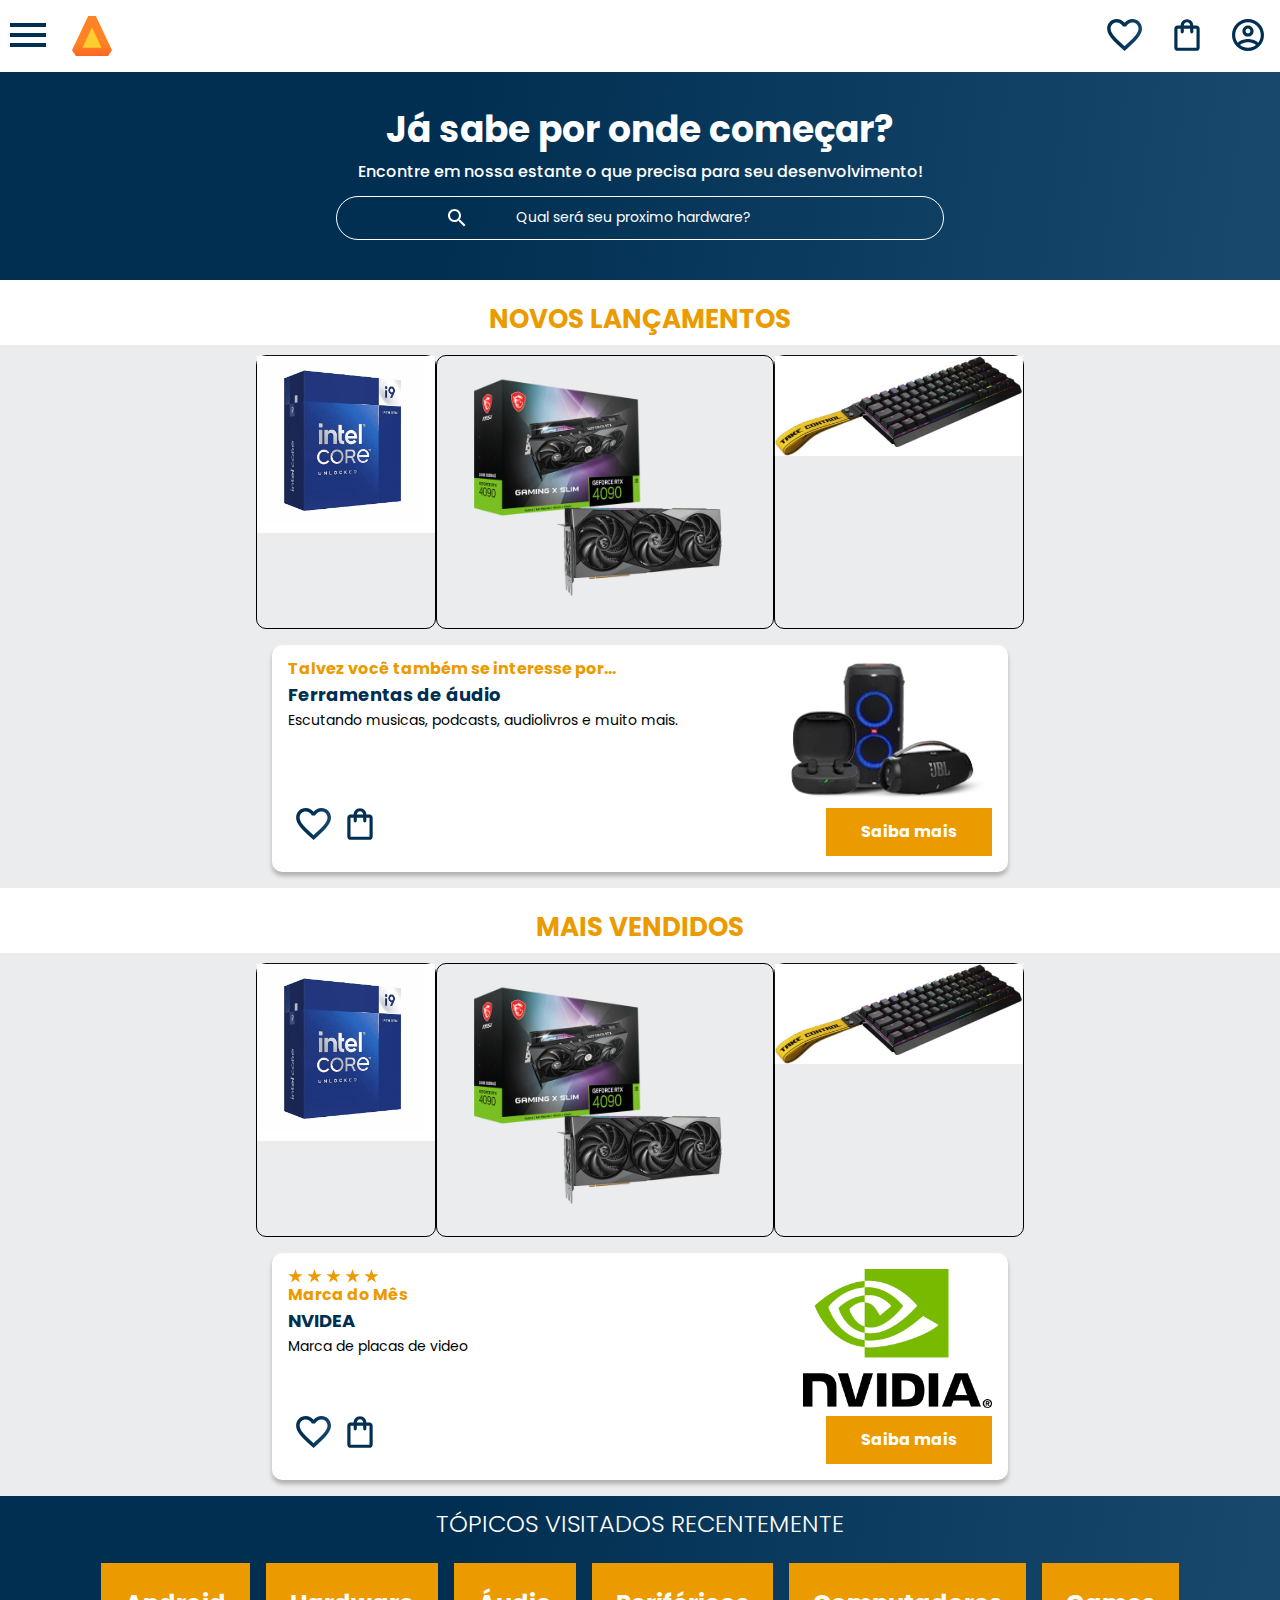
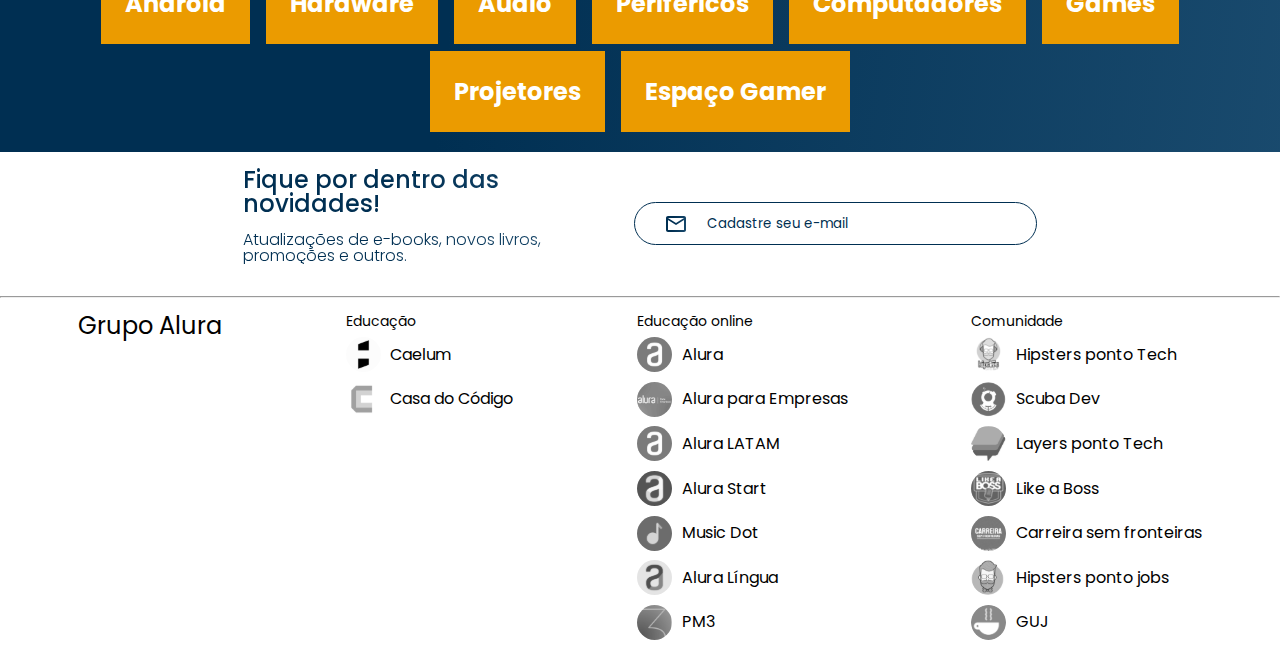
<file: index.html>
<!DOCTYPE html>
<html>

<head>
  <meta charset="UTF-8">
  <meta name="viewport" content="width=device-width, initial-scale=1.0">
  <title>AluraPCS</title>
  <link rel="stylesheet" href="reset.css">
  <link rel="preconnect" href="https://fonts.googleapis.com">
  <link rel="preconnect" href="https://fonts.gstatic.com" crossorigin>
  <link href="https://fonts.googleapis.com/css2?family=Poppins:wght@300;400;500;700&display=swap" rel="stylesheet">
  <link rel="stylesheet" href="https://cdn.jsdelivr.net/npm/swiper@11/swiper-bundle.min.css" />
  <link rel="stylesheet" href="styles.css">
  <link rel="shortcut icon" href="./img/Home.png" type="image/x-icon">

</head>

<body>
  <header class="cabeçalho">
    <div class="container">
      <input type="checkbox" id="menu" class="container__botao">
      <label for="menu">
        <span class="cabeçalho__menu-hamburguer container__imagem"></span>
      </label>
      <ul class="lista-menu">
        <li class="lista-menu__titulo">Categorias</li>
        <li class="lista-menu__item">
          <a href="#" class="lista-menu__link">Programação</a>
        </li>
        <li class="lista-menu__item">
          <a href="#" class="lista-menu__link">Front-end</a>
        </li>
        <li class="lista-menu__item">
          <a href="#" class="lista-menu__link">Infraestrutura</a>
        </li>
        <li class="lista-menu__item">
          <a href="#" class="lista-menu__link">Business</a>
        </li>
        <li class="lista-menu__item">
          <a href="#" class="lista-menu__link">Design & UX</a>
        </li>
      </ul>
      <img src="img/Logo.svg" alt="Logo da Alurabooks" class="container__imagem">
    </div>
    <div class="container">
      <a href="#"><img src="img/Favoritos.svg" alt="Meus favoritos" class="container__imagem"></a>
      <a href="#"><img src="img/Compras.svg" alt="Carrinhos de compras" class="container__imagem"></a>
      <a href="#"><img src="img/Usuario.svg" alt="Meu perfil" class="container__imagem"></a>
    </div>
  </header>

  <section class="banner">
    <h2 class="banner__titulo">Já sabe por onde começar?</h2>
    <p class="banner__texto">Encontre em nossa estante o que precisa para seu desenvolvimento!</p>
    <input type="search" class="banner__pesquisa" placeholder="Qual será seu proximo hardware?">
  </section>

  <section class="carrossel">
    <h2 class="carrossel__titulo">Novos lançamentos</h2>
    <div class="swiper">
      <div class="swiper-wrapper">
        <div class="bordaManeiraHurDur"> 
          <div class="swiper-slide"><a href="./informatica/i9/i9.html"><img src="img/processador i9.png"
                alt="processador"></a></div>
        </div>
        <div class="bordaManeiraHurDur">
          <div class="swiper-slidePlaca"><a href="./informatica/4090/4090.html"><img class='placa'src="img/4090.png"
              alt="placa de video"></a></div>
        </div>
          <div class="bordaManeiraHurDur">
              <div class="swiper-slide"><a href="./informatica/wooting/wooting.html"><img src="img/wooting.jpg"
              alt="teclado"></a></div>
          </div>
      </div>

      <div class="card">
        <div class="card__descrição">
          <div class="descrição">
            <h3 class="descrição__titulo">Talvez você também se interesse por...</h3>
            <h2 class="descrição__titulo-livro">Ferramentas de áudio</h2>
            <p class="descrição__texto">
              Escutando musicas, podcasts, audiolivros e muito mais.
            </p>
          </div>
          <img src="img/audios.png" class="descrição__imagem" />
        </div>
        <div class="card__botões">
          <ul class="botões">
            <li class="botões__item">
              <img src="img/Favoritos.svg" alt="Favoritar livro" />
            </li>
            <li class="botões__item">
              <img src="img/Compras.svg" alt="Adicionar no carrinho de compras" />
            </li>
          </ul>
          <a href="#" class="botões__ancora">Saiba mais</a>
        </div>
      </div>

  </section>

  <section class=”carrossel”>
    <h2 class="carrossel__titulo">Mais vendidos</h2>
    <div class="swiper">
      <div class="swiper-wrapper">
        <div class="bordaManeiraHurDur"> 
          <div class="swiper-slide"><a href="./informatica/i9/i9.html"><img src="img/processador i9.png"
                alt="processador"></a></div>
        </div>
        <div class="bordaManeiraHurDur">
          <div class="swiper-slidePlaca"><a href="./informatica/4090/4090.html"><img class='placa'src="img/4090.png"
              alt="placa de video"></a></div>
        </div>
          <div class="bordaManeiraHurDur">
              <div class="swiper-slide"><a href="./informatica/wooting/wooting.html"><img src="img/wooting.jpg"
              alt="teclado"></a></div>
          </div>
      </div>

      <div class="card">
        <div class="card__descrição">
          <div class="descrição">
            <img src="img/Estrelinhas.svg" alt="Avaliação 5 estrelas">
            <h3 class="descrição__titulo">Marca do Mês</h3>
            <h2 class="descrição__titulo-livro">NVIDEA</h2>
            <p class="descrição__texto">Marca de placas de video
            </p>
          </div>
          <img src="img/nvidea 2.png" class="descrição__imagem">
        </div>

        <div class="card__botões">
          <ul class="botões">
            <li class="botões__item"><img src="img/Favoritos.svg" alt="Favoritar livro"></li>
            <li class="botões__item"><img src="img/Compras.svg" alt="Adicionar no carrinho de compras"></li>
          </ul>
          <a href="#" class="botões__ancora">Saiba mais</a>
        </div>
      </div>



  </section>

  <section class="tópicos">
    <h2 class="tópicos__titulo">TÓPICOS VISITADOS RECENTEMENTE</h2>
    <ul class="tópicos__lista">
      <li class="tópicos__item"><a href="#" class="tópicos__link">Android</a></li>
      <li class="tópicos__item">
        <a href="#" class="tópicos__link">Hardware</a>
      </li>
      <li class="tópicos__item">
        <a href="#" class="tópicos__link">Áudio</a>
      </li>
      <li class="tópicos__item">
        <a href="#" class="tópicos__link">Periféricos</a>
      </li>
      <li class="tópicos__item">
        <a href="#" class="tópicos__link">Computadores</a>
      </li>
      <li class="tópicos__item">
        <a href="#" class="tópicos__link">Games</a>
      </li>
      <li class="tópicos__item">
        <a href="#" class="tópicos__link">Projetores</a>
      </li>
      <li class="tópicos__item">
        <a href="#" class="tópicos__link">Espaço Gamer</a>
      </li>
    </ul>
  </section>

  <section class="contato">
    <div class="contato__descrição">
      <h2 class="contato__titulo">Fique por dentro das novidades!</h2>
      <p class="contato__texto">
        Atualizações de e-books, novos livros, promoções e outros.
      </p>
    </div>
    <input type="email" placeholder="        Cadastre seu e-mail" class="contato__email">
  </section>

  <hr />

  <footer class="rodapé">
    <h2 class="rodapé__titulo">Grupo Alura</h2>
    <ul class="lista-rodapé">
      <li class="lista-rodapé__titulo">Educação</li>
      <li class="lista-rodapé__item">
        <img src="img/Caelum.svg" alt="Logo da Caelum">
        <a href="#" class="lista-rodapé__link">Caelum</a>
      </li>
      <li class="lista-rodapé__item">
        <img src="img/CasaDoCodigo.svg" alt="Logo da Casa do Código">
        <a href="#" class="lista-rodapé__link">Casa do Código</a>
      </li>
    </ul>

    <ul class="lista-rodapé">
      <li class="lista-rodapé__titulo">Educação online</li>
      <li class="lista-rodapé__item">
        <img src="img/Alura.svg" alt="Logo da Alura">
        <a href="#" class="lista-rodapé__link">Alura</a>
      </li>
      <li class="lista-rodapé__item">
        <img src="img/AluraEmpresas.svg" alt="Logo da AluraParaEmpresas">
        <a href="#" class="lista-rodapé__link">Alura para Empresas</a>
      </li>
      <li class="lista-rodapé__item">
        <img src="img/AluraLATAM.svg" alt="Logo da Alura Latam">
        <a href="#" class="lista-rodapé__link">Alura LATAM</a>
      </li>
      <li class="lista-rodapé__item">
        <img src="img/AluraStart.svg" alt="Logo da Alura START">
        <a href="#" class="lista-rodapé__link">Alura Start</a>
      </li>
      <li class="lista-rodapé__item">
        <img src="img/MusicDot.svg" alt="Logo da Music Dot">
        <a href="#" class="lista-rodapé__link">Music Dot</a>
      </li>
      <li class="lista-rodapé__item">
        <img src="img/AluraLingua.svg" alt="Logo da Alura Lingua">
        <a href="#" class="lista-rodapé__link">Alura Língua</a>
      </li>
      <li class="lista-rodapé__item">
        <img src="img/PM3.svg" alt="Logo da PM3">
        <a href="#" class="lista-rodapé__link">PM3</a>
      </li>
    </ul>

    <ul class="lista-rodapé">
      <li class="lista-rodapé__titulo">Comunidade</li>
      <li class="lista-rodapé__item">
        <img src="img/HipstersTech.svg" alt="Logo do Hipsters ponto Tech">
        <a href="#" class="lista-rodapé__link">Hipsters ponto Tech</a>
      </li>
      <li class="lista-rodapé__item">
        <img src="img/ScubaDev.svg" alt="Logo do Scuba Dev">
        <a href="#" class="lista-rodapé__link">Scuba Dev</a>
      </li>
      <li class="lista-rodapé__item">
        <img src="img/LayersTech.svg" alt="Logo do Layers ponto Tech">
        <a href="#" class="lista-rodapé__link">Layers ponto Tech</a>
      </li>
      <li class="lista-rodapé__item">
        <img src="img/LikeABoss.svg" alt="Logo do Like a Boss">
        <a href="#" class="lista-rodapé__link">Like a Boss</a>
      </li>
      <li class="lista-rodapé__item">
        <img src="img/CarreiraSemFronteira.svg" alt="Logo do Carreira sem fronteiras">
        <a href="#" class="lista-rodapé__link">Carreira sem fronteiras</a>
      </li>
      <li class="lista-rodapé__item">
        <img src="img/HipstersJobs.svg" alt="Logo do Hipsters ponto jobs">
        <a href="#" class="lista-rodapé__link">Hipsters ponto jobs</a>
      </li>
      <li class="lista-rodapé__item">
        <img src="img/GUJ.svg" alt="Logo do GUJ">
        <a href="#" class="lista-rodapé__link">GUJ</a>
      </li>
    </ul>
  </footer>

  <script src="https://cdn.jsdelivr.net/npm/swiper@11/swiper-bundle.min.js"></script>
  <script>
    const swiper = new Swiper(".swiper", {
      spaceBetween: 10,
      slidesPerView: 3,
      pagination: {
        el: ".swiper-pagination",
        type: "bullets",
      },
    });

  </script>
</body>

</html>
</file>
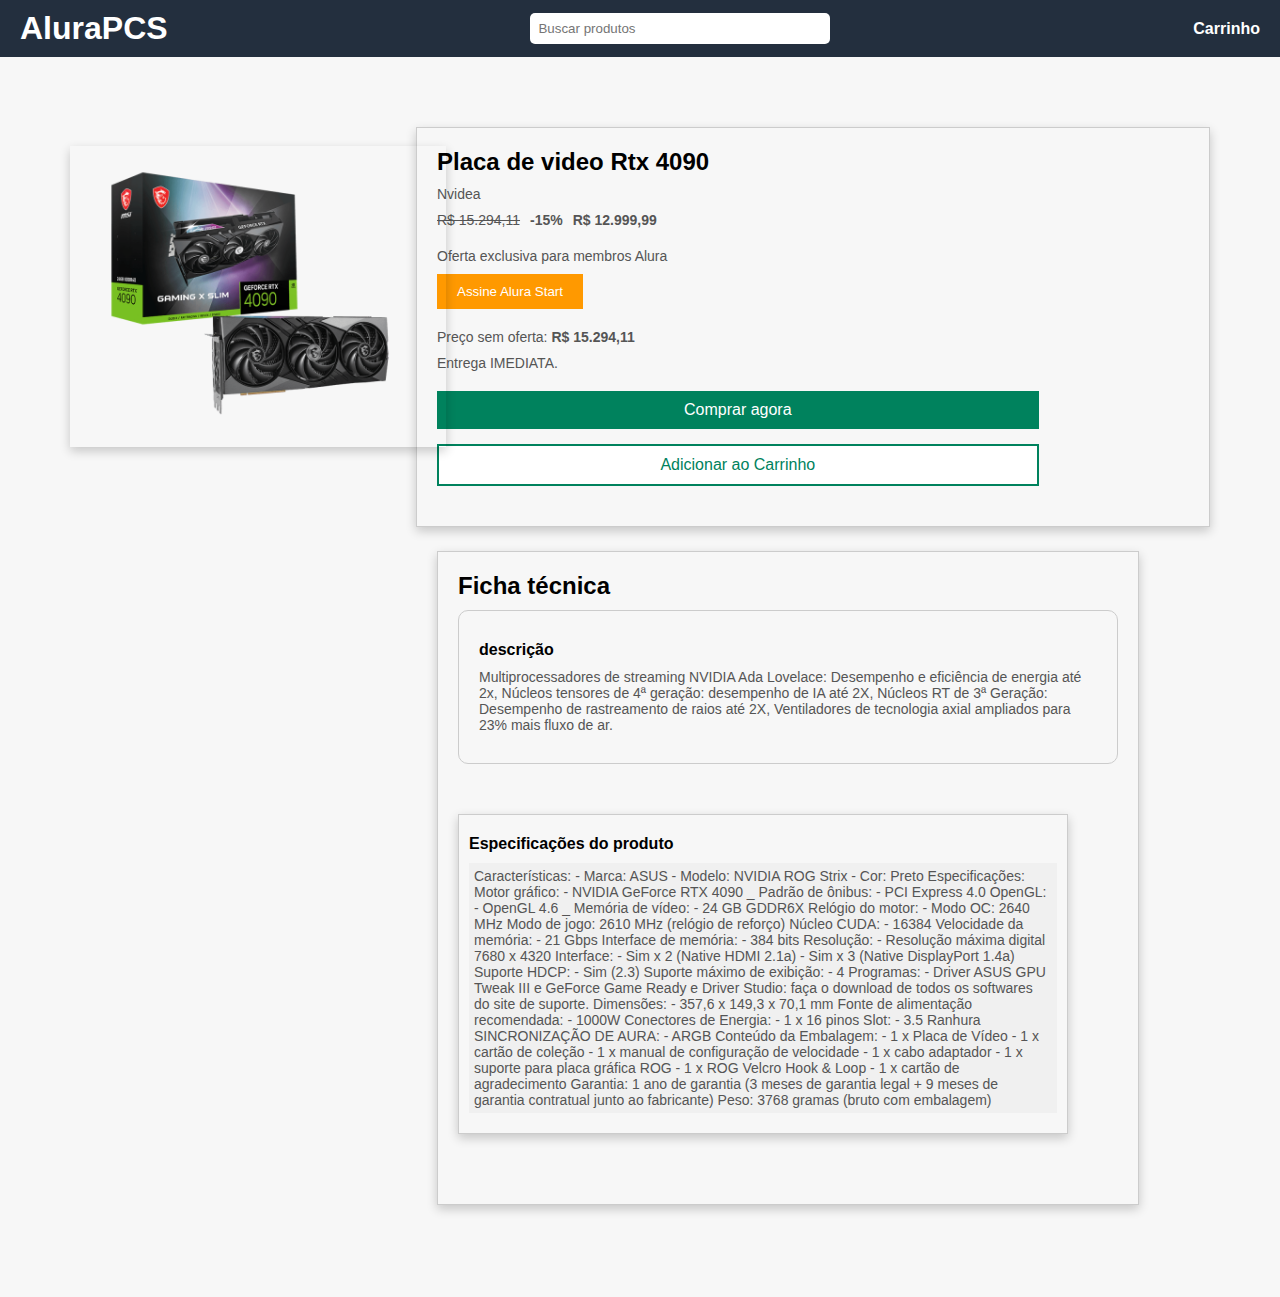
<file: informatica/4090/4090.html>
<!DOCTYPE html>
<html lang="pt-BR">

<head>
    <meta charset="UTF-8">
    <meta name="viewport" content="width=device-width, initial-scale=1.0">
    <title>Placa de video Rtx 4090 | Compras</title>
    <link rel="shortcut icon" href="../../img/headset.png" type="image/x-icon">
    <link rel="stylesheet" href="styles.css">
</head>

<body>
    <header class="header">
        <h1>AluraPCS</h1>
        <input type="text" class="search-bar" placeholder="Buscar produtos">
        <a href="#" class="cart-link">Carrinho</a>
    </header>

    <main>
        <section class="product-page">
            <div class="product-gallery">
                <img class="main-image" src="../../img/4090.png" alt="Imagem do Produto">

            </div>

            <div class="product-details">
                <h2>Placa de video Rtx 4090 </h2>
                <p>Nvidea
                </p>
                <div class="product-price">
                    <p class="old-price"> R$ 15.294,11</p>
                    <p class="discount">-15%</p>
                    <p class="new-price">R$ 12.999,99
                    </p>
                </div>

                <p class="prime-info">Oferta exclusiva para membros Alura</p>
                <button class="prime-btn">Assine Alura Start</button>

                <div class="delivery-info">
                    <p>Preço sem oferta: <strong>R$ 15.294,11</strong></p>
                    <p>Entrega IMEDIATA.</p>
                </div>
                <button class="buy-btn-buy">Comprar agora</button>
                <button class="buy-btn">Adicionar ao Carrinho</button>


                <div class="tenic-infos">
                    <h2>Ficha técnica</h2>
                    <div class="tenic-infos-sinopse">
                        <h4>descrição</h4>

                        <p>Multiprocessadores de streaming NVIDIA Ada Lovelace:
                            Desempenho e eficiência de energia até 2x, Núcleos tensores de 4ª geração: desempenho de IA até 2X, Núcleos RT de 3ª Geração: Desempenho de rastreamento de raios até 2X, Ventiladores de tecnologia axial ampliados para 23% mais fluxo de ar.

                        </p>

                    </div>
                    <div class="additional-info">
                        <h4>Especificações do produto</h4>
                        <p>Características:

                            - Marca: ASUS
                            
                            - Modelo: NVIDIA ROG Strix
                            
                            - Cor: Preto
                            
                             
                        
                            Especificações:
                            
                             
                            
                            Motor gráfico:
                            
                            - NVIDIA  GeForce RTX  4090 _
                            
                            
                            
                            Padrão de ônibus:
                            
                            - PCI Express 4.0
                            
                             
                            
                            OpenGL:
                            
                            - OpenGL 4.6 _
                            
                             
                            
                            Memória de vídeo:
                            
                            - 24 GB GDDR6X
                            
                             
                            
                            Relógio do motor:
                            
                            - Modo OC: 2640 MHz Modo de jogo: 2610 MHz (relógio de reforço)
                            
                             
                            
                            Núcleo CUDA:
                            
                            - 16384
                            
                             
                            
                            Velocidade da memória:
                            
                            - 21 Gbps
                            
                             
                            
                            Interface de memória:
                            
                            - 384 bits
                            
                             
                            
                            Resolução:
                            
                            - Resolução máxima digital 7680 x 4320
                            
                             
                            
                            Interface:
                            
                            - Sim x 2 (Native HDMI 2.1a)
                            
                            - Sim x 3 (Native DisplayPort 1.4a)
                            
                             
                            
                            Suporte HDCP:
                            
                            - Sim (2.3)
                            
                             
                            
                            Suporte máximo de exibição:
                            
                            - 4
                            
                             
                            
                            Programas:
                            
                            - Driver ASUS GPU Tweak III e GeForce Game Ready e Driver Studio: faça o download de todos os softwares do site de suporte.
                            
                             
                            
                            Dimensões:
                            
                            - 357,6 x 149,3 x 70,1 mm
                            
                             
                            
                            Fonte de alimentação recomendada:
                            
                            - 1000W
                            
                             
                            
                            Conectores de Energia:
                            
                            - 1 x 16 pinos
                            
                             
                            
                            Slot:
                            
                            - 3.5 Ranhura
                            
                             
                            
                            SINCRONIZAÇÃO DE AURA:
                            
                            - ARGB
                            
                            
                            
                            Conteúdo da Embalagem:
                            
                            - 1 x Placa de Vídeo
                            
                            - 1 x cartão de coleção 
                            
                            - 1 x manual de configuração de velocidade 
                            
                            - 1 x cabo adaptador 
                            
                            - 1 x suporte para placa gráfica ROG 
                            
                            - 1 x ROG Velcro Hook & Loop 
                            
                            - 1 x cartão de agradecimento
                            
                            
                            Garantia:
                            1 ano de garantia (3 meses de garantia legal + 9 meses de garantia contratual junto ao fabricante)
                            
                            Peso:
                            3768 gramas (bruto com embalagem)</p>
                    </div>
                </div>
            </div>
        </section>
    </main>

   
</body>

</html>
</file>
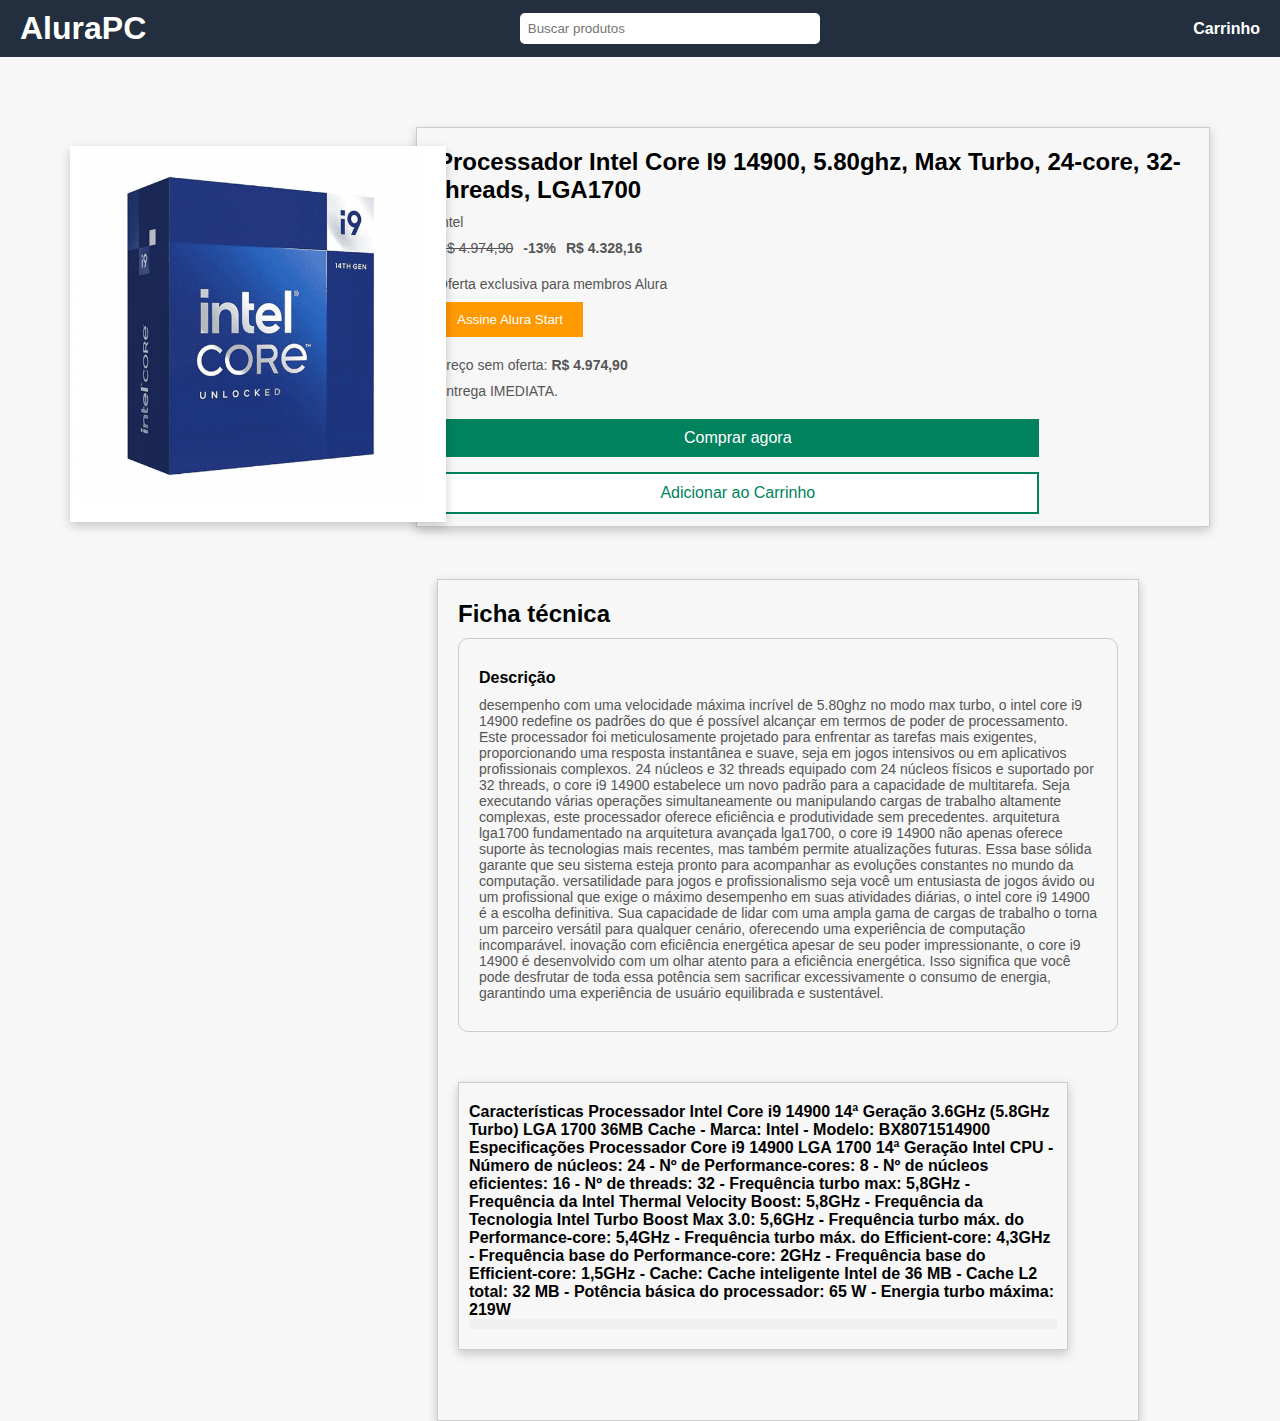
<file: informatica/i9/i9.html>
<!DOCTYPE html>
<html lang="pt-BR">

<head>
    <meta charset="UTF-8">
    <meta name="viewport" content="width=device-width, initial-scale=1.0">
    <title>Processador Intel Core I9 14900, 5.80ghz, Max Turbo, 24-core, 32-threads, LGA1700| Compras</title>
    <link rel="shortcut icon" href="../../img/headset.png" type="image/x-icon">
    <link rel="stylesheet" href="styles.css">
</head>

<body>
    <header class="header">
        <h1>AluraPC</h1>
        <input type="text" class="search-bar" placeholder="Buscar produtos">
        <a href="#" class="cart-link">Carrinho</a>
    </header>

    <main>
        <section class="product-page">
            <div class="product-gallery">
                <img class="main-image" src="../../img/processador i9.png" alt="Imagem do Produto">

            </div>

            <div class="product-details">
                <h2>Processador Intel Core I9 14900, 5.80ghz, Max Turbo, 24-core, 32-threads, LGA1700</h2>
                <p>Intel
                </p>
                <div class="product-price">
                    <p class="old-price"> R$ 4.974,90
                    </p>
                    <p class="discount">-13%</p>
                    <p class="new-price">R$ 4.328,16</p>
                </div>

                <p class="prime-info">Oferta exclusiva para membros Alura</p>
                <button class="prime-btn">Assine Alura Start</button>

                <div class="delivery-info">
                    <p>Preço sem oferta: <strong>R$ 4.974,90
                    </strong></p>
                    <p>Entrega IMEDIATA.</p>
                </div>
                <button class="buy-btn-buy">Comprar agora</button>
                <button class="buy-btn">Adicionar ao Carrinho</button>


                <div class="tenic-infos">
                    <h2>Ficha técnica</h2>
                    <div class="tenic-infos-sinopse">
                        <h4>Descrição</h4>

                        <p>desempenho
                            com uma velocidade máxima incrível de 5.80ghz no modo max turbo, o intel core i9 14900 redefine os padrões do que é possível alcançar em termos de poder de processamento. Este processador foi meticulosamente projetado para enfrentar as tarefas mais exigentes, proporcionando uma resposta instantânea e suave, seja em jogos intensivos ou em aplicativos profissionais complexos.
                            
                            24 núcleos e 32 threads
                            equipado com 24 núcleos físicos e suportado por 32 threads, o core i9 14900 estabelece um novo padrão para a capacidade de multitarefa. Seja executando várias operações simultaneamente ou manipulando cargas de trabalho altamente complexas, este processador oferece eficiência e produtividade sem precedentes.
                            
                            arquitetura lga1700
                            fundamentado na arquitetura avançada lga1700, o core i9 14900 não apenas oferece suporte às tecnologias mais recentes, mas também permite atualizações futuras. Essa base sólida garante que seu sistema esteja pronto para acompanhar as evoluções constantes no mundo da computação.
                            
                            versatilidade para jogos e profissionalismo
                            seja você um entusiasta de jogos ávido ou um profissional que exige o máximo desempenho em suas atividades diárias, o intel core i9 14900 é a escolha definitiva. Sua capacidade de lidar com uma ampla gama de cargas de trabalho o torna um parceiro versátil para qualquer cenário, oferecendo uma experiência de computação incomparável.
                            
                            inovação com eficiência energética
                            apesar de seu poder impressionante, o core i9 14900 é desenvolvido com um olhar atento para a eficiência energética. Isso significa que você pode desfrutar de toda essa potência sem sacrificar excessivamente o consumo de energia, garantindo uma experiência de usuário equilibrada e sustentável.
                        </p>

                    </div>
                    <div class="additional-info">
                        <h4>Características Processador Intel Core i9 14900 14ª Geração 3.6GHz (5.8GHz Turbo) LGA 1700 36MB Cache
                            - Marca: Intel
                            - Modelo: BX8071514900
                            
                            
                            Especificações Processador Core i9 14900 LGA 1700 14ª Geração Intel
                            
                            
                            CPU
                            - Número de núcleos: 24
                            - Nº de Performance-cores: 8
                            - Nº de núcleos eficientes: 16
                            - Nº de threads: 32
                            - Frequência turbo max: 5,8GHz
                            - Frequência da Intel Thermal Velocity Boost: 5,8GHz
                            - Frequência da Tecnologia Intel Turbo Boost Max 3.0: 5,6GHz
                            - Frequência turbo máx. do Performance-core: 5,4GHz
                            - Frequência turbo máx. do Efficient-core: 4,3GHz
                            - Frequência base do Performance-core: 2GHz
                            - Frequência base do Efficient-core: 1,5GHz
                            - Cache: Cache inteligente Intel de 36 MB
                            - Cache L2 total: 32 MB
                            - Potência básica do processador: 65 W
                            - Energia turbo máxima: 219W
                             
</p>
                    </div>
                </div>
            </div>
        </section>
    </main>

</body>

</html>
</file>
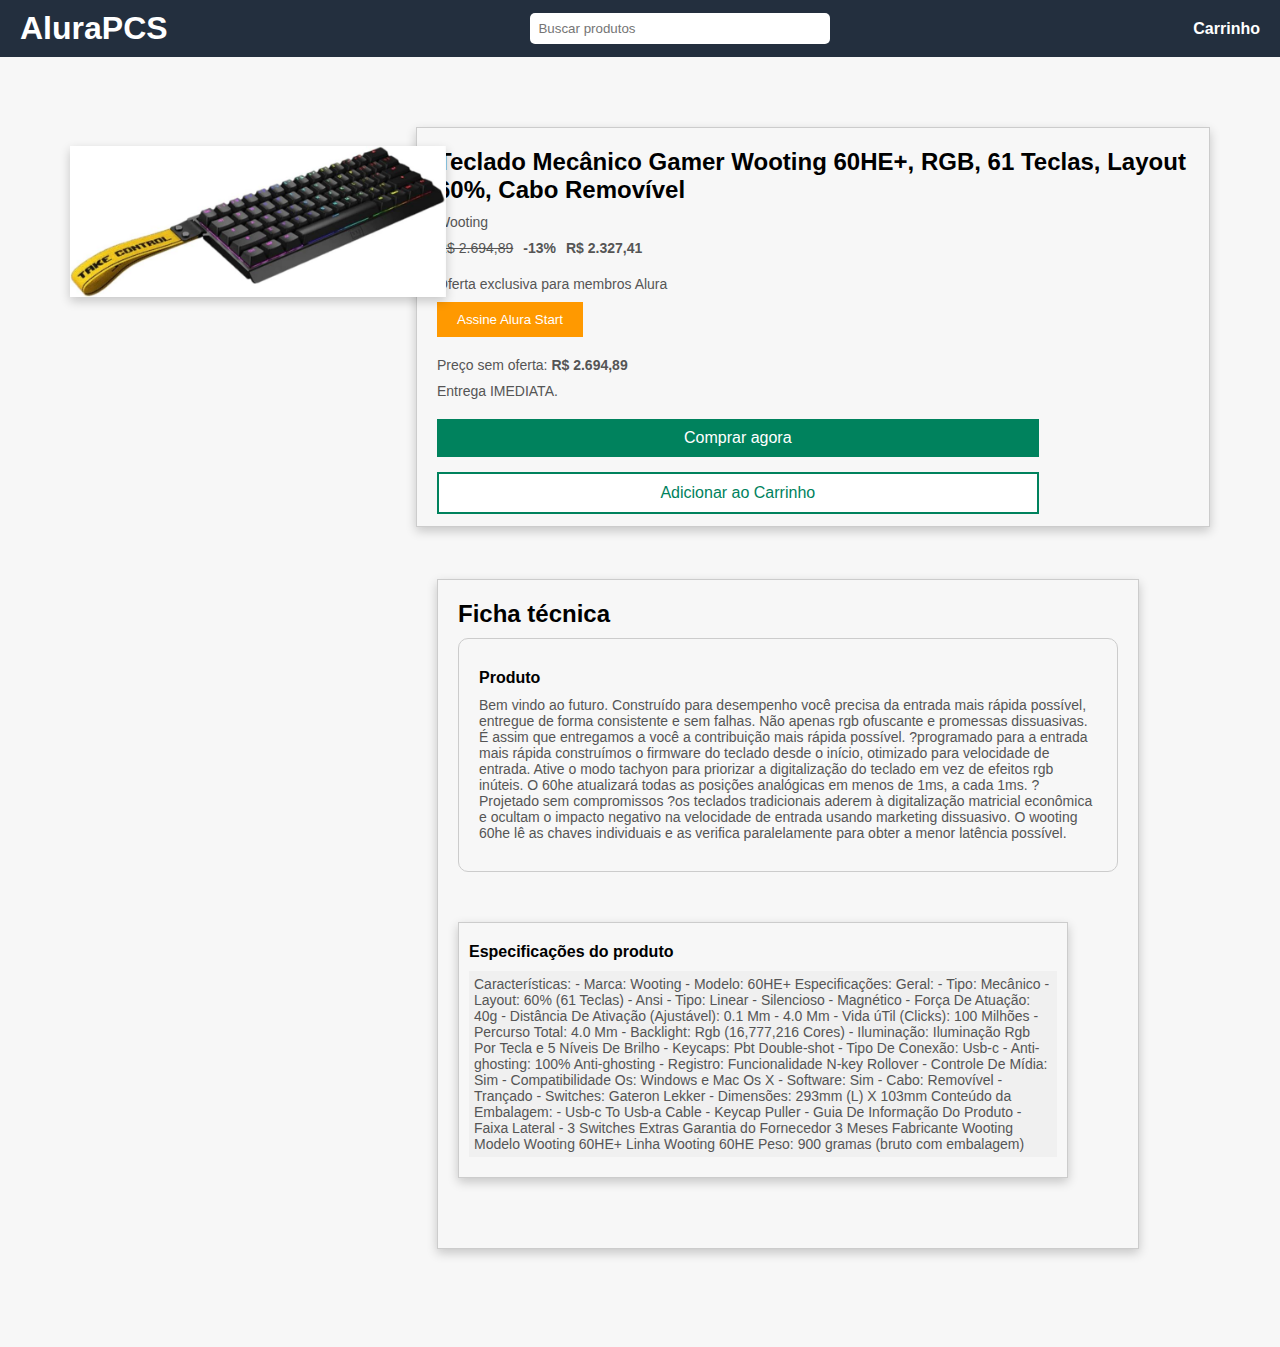
<file: informatica/wooting/wooting.html>
<!DOCTYPE html>
<html lang="pt-BR">

<head>
    <meta charset="UTF-8">
    <meta name="viewport" content="width=device-width, initial-scale=1.0">
    <title>Teclado Mecânico Gamer Wooting 60HE+, RGB, 61 Teclas, Layout 60%, Cabo Removível| Compras</title>
    <link rel="shortcut icon" href="../../img/headset.png" type="image/x-icon">
    <link rel="stylesheet" href="styles.css">
</head>

<body>
    <header class="header">
        <h1>AluraPCS</h1>
        <input type="text" class="search-bar" placeholder="Buscar produtos">
        <a href="#" class="cart-link">Carrinho</a>
    </header>

    <main>
        <section class="product-page">
            <div class="product-gallery">
                <img class="main-image" src="../../img/wooting.jpg" alt="Imagem do Produto">

            </div>

            <div class="product-details">
                <h2>Teclado Mecânico Gamer Wooting 60HE+, RGB, 61 Teclas, Layout 60%, Cabo Removível </h2>
                <p>Wooting
                </p>
                <div class="product-price">
                    <p class="old-price"> R$ 2.694,89 </p>
                    <p class="discount">-13%</p>
                    <p class="new-price">R$ 2.327,41</p>
                </div>

                <p class="prime-info">Oferta exclusiva para membros Alura</p>
                <button class="prime-btn">Assine Alura Start</button>

                <div class="delivery-info">
                    <p>Preço sem oferta: <strong>R$ 2.694,89</strong></p>
                    <p>Entrega IMEDIATA.</p>
                </div>
                <button class="buy-btn-buy">Comprar agora</button>
                <button class="buy-btn">Adicionar ao Carrinho</button>


                <div class="tenic-infos">
                    <h2>Ficha técnica</h2>
                    <div class="tenic-infos-sinopse">
                        <h4>Produto</h4>

                        <p>Bem vindo ao futuro.
                            Construído para desempenho você precisa da entrada mais rápida possível, entregue de forma consistente e sem falhas. Não apenas rgb ofuscante e promessas dissuasivas. É assim que entregamos a você a contribuição mais rápida possível. ?programado para a entrada mais rápida construímos o firmware do teclado desde o início, otimizado para velocidade de entrada.
                            Ative o modo tachyon para priorizar a digitalização do teclado em vez de efeitos rgb inúteis.
                            O 60he atualizará todas as posições analógicas em menos de 1ms, a cada 1ms. ?
                            Projetado sem compromissos ?os teclados tradicionais aderem à digitalização matricial econômica e ocultam o impacto negativo na velocidade de entrada usando marketing dissuasivo.
                            O wooting 60he lê as chaves individuais e as verifica paralelamente para obter a menor latência possível.

                        </p>

                    </div>
                    <div class="additional-info">
                        <h4>Especificações do produto</h4>
                        <p>Características:
                            - Marca: Wooting
                            - Modelo: 60HE+
                            
                            Especificações:
                            
                            Geral:
                            - Tipo: Mecânico
                            - Layout: 60% (61 Teclas) - Ansi
                            - Tipo: Linear - Silencioso - Magnético
                            - Força De Atuação: 40g
                            - Distância De Ativação (Ajustável): 0.1 Mm - 4.0 Mm
                            - Vida úTil (Clicks): 100 Milhões
                            - Percurso Total: 4.0 Mm
                            - Backlight: Rgb (16,777,216 Cores)
                            - Iluminação: Iluminação Rgb Por Tecla e 5 Níveis De Brilho
                            - Keycaps: Pbt Double-shot
                            - Tipo De Conexão: Usb-c
                            - Anti-ghosting: 100% Anti-ghosting
                            - Registro: Funcionalidade N-key Rollover
                            - Controle De Mídia: Sim
                            - Compatibilidade Os: Windows e Mac Os X
                            - Software: Sim
                            - Cabo: Removível - Trançado
                            - Switches: Gateron Lekker
                            - Dimensões: 293mm (L) X 103mm
                            
                            Conteúdo da Embalagem:
                            - Usb-c To Usb-a Cable
                            - Keycap Puller
                            - Guia De Informação Do Produto
                            - Faixa Lateral
                            - 3 Switches Extras
                             
                            
                            Garantia do Fornecedor
                            
                            3 Meses
                            
                             
                            
                            Fabricante
                            
                            Wooting
                            
                             
                            
                            Modelo
                            
                            Wooting 60HE+
                            
                             
                            
                            Linha
                            
                            Wooting 60HE
                            
                            
                            Peso:
                            900 gramas (bruto com embalagem)</p>
                    </div>
                </div>
            </div>
        </section>
    </main>


</body>

</html>
</file>
<file: styles.css>
@import url("styles/header.css");
@import url("styles/banner.css");
@import url("styles/carrossel.css");
@import url("styles/topicos.css");
@import url("styles/contato.css");
@import url("styles/rodapé.css");

:root {
    --cor-de-fundo: #EBECEE;
    --branco: #FFFFFF;
    --laranja: #EB9B00;
    --azul-degrade: linear-gradient(97.54deg, #002f52 35.49%, #326589 165.37%);
    --fonte-principal: "Poppins";
    --azul: #002F52;
}

body {
    background-color: var(--cor-de-fundo);
    font-family: var(--fonte-principal);
    font-size: 16px;
    font-weight: 400;
}
.descrição__imagem {
    height: 139px
}
.bordaManeiraHurDur{
    border-radius: 10px;
    border: 1px solid black;
    box-shadow: black;
    
}
.placa {
    height: 269px;
}
</file>
<file: informatica/4090/styles.css>
* {
    margin: 0;
    padding: 0;
    box-sizing: border-box;
}

body {
    font-family: Arial, sans-serif;
    background-color: #f7f7f7;
}

.header {
    background-color: #232F3E;
    padding: 10px 20px;
    color: white;
    display: flex;
    justify-content: space-between;
    align-items: center;
}

.search-bar {
    width: 300px;
    padding: 8px;
    border-radius: 5px;
    border: none;
}

.search-btn {
    background-color: #FF9900;
    border: none;
    padding: 10px;
    color: white;
    cursor: pointer;
    margin-left: 10px;
}

.cart-link {
    color: white;
    text-decoration: none;
    font-weight: bold;
}

.product-page {
    display: flex;
    margin: 20px;
}

.product-gallery {
    flex: 1;
    padding-right: 20px;
}

.main-image {
    width: 100%;
    max-width: 500px;
    margin-top:69px;
    margin-bottom: 10px;
    transform:translateX(50px);
    box-shadow: 0 4px 10px rgba(0, 0, 0, 0.2);

}

.product-details {
    flex: 2;
    border: 1px solid #ccc;
    margin: 50px auto;
    padding: 20px;
    box-shadow: 0 4px 10px rgba(0, 0, 0, 0.2);
    margin-right: 50px;
    height: 400px;
    margin-bottom: 750px;
}

.product-details h2 {
    font-size: 24px;
    margin-bottom: 10px;
}

.product-details p {
    margin-bottom: 10px;
    font-size: 14px;
    color: #555;
}

.product-price {
    display: flex;
    align-items: baseline;
    gap: 10px;
    margin-bottom: 10px;
}

.old-price {
    text-decoration: line-through;
    color: #555;
}

.discount {
    color: #B12704;
    font-weight: bold;
}

.new-price {
    color: #B12704;
    font-size: 24px;
    font-weight: bold;
}

.prime-info {
    color: #FF9900;
    margin-bottom: 10px;
}

.prime-btn {
    background-color: #FF9900;
    border: none;
    padding: 10px 20px;
    color: white;
    cursor: pointer;
    margin-bottom: 20px;
}

.delivery-info {
    margin-bottom: 20px;
}

.buy-btn {
    background-color: #ffffff;
    border-color: #00825D;
    border-style: solid;
    padding: 10px 20px;
    color: #00825D;
    font-size: 16px;
    cursor: pointer;
    width: 80%;
    margin-bottom: 15px;
}

.buy-btn-buy {
    background-color: #00825D;
    border: none;
    padding: 10px 20px;
    color: white;
    font-size: 16px;
    cursor: pointer;
    width: 80%;
    margin-bottom: 15px;
}

.additional-info {
    border: 1px solid #ccc;
    margin: 50px auto;
    padding: 10px;
    box-shadow: 0 4px 10px rgba(0, 0, 0, 0.2);
    margin-right: 50px;
}

.additional-info h4 {
    margin-bottom: 10px;
    margin-top: 10px;
}

.additional-info p {
    padding: 5px;
    background-color: #f0f0f0;
    font-size: 14px;
    color: #555;
}

footer {
    text-align: center;
    background-color: #232F3E;
    color: white;
    padding: 20px;
}

.tenic-infos {
    background-color: #f7f7f7;
    border: 1px solid #ccc;
    margin: 50px auto;
    padding: 20px;
    box-shadow: 0 4px 10px rgba(0, 0, 0, 0.2);
    margin-right: 50px;
}

.tenic-infos-sinopse {
    background-color: #f7f7f7;
    border: 1px solid #ccc;
    padding: 20px;
    border-radius: 10px;
    margin-bottom: 10px;
    margin-top: 10px;
}

.tenic-infos-sinopse h4 {
    margin-bottom: 10px;
    margin-top: 10px;
}
</file>
<file: informatica/i9/styles.css>
* {
    margin: 0;
    padding: 0;
    box-sizing: border-box;
}

body {
    font-family: Arial, sans-serif;
    background-color: #f7f7f7;
}

.header {
    background-color: #232F3E;
    padding: 10px 20px;
    color: white;
    display: flex;
    justify-content: space-between;
    align-items: center;
}

.search-bar {
    width: 300px;
    padding: 8px;
    border-radius: 5px;
    border: none;
}

.search-btn {
    background-color: #FF9900;
    border: none;
    padding: 10px;
    color: white;
    cursor: pointer;
    margin-left: 10px;
}

.cart-link {
    color: white;
    text-decoration: none;
    font-weight: bold;
}

.product-page {
    display: flex;
    margin: 20px;
}

.product-gallery {
    flex: 1;
    padding-right: 20px;
}

.main-image {
    width: 100%;
    max-width: 500px;
    margin-top:69px;
    margin-bottom: 10px;
    transform:translateX(50px);
    box-shadow: 0 4px 10px rgba(0, 0, 0, 0.2);

}

.product-details {
    flex: 2;
    border: 1px solid #ccc;
    margin: 50px auto;
    padding: 20px;
    box-shadow: 0 4px 10px rgba(0, 0, 0, 0.2);
    margin-right: 50px;
    height: 400px;
    margin-bottom: 750px;
}

.product-details h2 {
    font-size: 24px;
    margin-bottom: 10px;
}

.product-details p {
    margin-bottom: 10px;
    font-size: 14px;
    color: #555;
}

.product-price {
    display: flex;
    align-items: baseline;
    gap: 10px;
    margin-bottom: 10px;
}

.old-price {
    text-decoration: line-through;
    color: #555;
}

.discount {
    color: #B12704;
    font-weight: bold;
}

.new-price {
    color: #B12704;
    font-size: 24px;
    font-weight: bold;
}

.prime-info {
    color: #FF9900;
    margin-bottom: 10px;
}

.prime-btn {
    background-color: #FF9900;
    border: none;
    padding: 10px 20px;
    color: white;
    cursor: pointer;
    margin-bottom: 20px;
}

.delivery-info {
    margin-bottom: 20px;
}

.buy-btn {
    background-color: #ffffff;
    border-color: #00825D;
    border-style: solid;
    padding: 10px 20px;
    color: #00825D;
    font-size: 16px;
    cursor: pointer;
    width: 80%;
    margin-bottom: 15px;
}

.buy-btn-buy {
    background-color: #00825D;
    border: none;
    padding: 10px 20px;
    color: white;
    font-size: 16px;
    cursor: pointer;
    width: 80%;
    margin-bottom: 15px;
}

.additional-info {
    border: 1px solid #ccc;
    margin: 50px auto;
    padding: 10px;
    box-shadow: 0 4px 10px rgba(0, 0, 0, 0.2);
    margin-right: 50px;
}

.additional-info h4 {
    margin-bottom: 10px;
    margin-top: 10px;
}

.additional-info p {
    padding: 5px;
    background-color: #f0f0f0;
    font-size: 14px;
    color: #555;
}

footer {
    text-align: center;
    background-color: #232F3E;
    color: white;
    padding: 20px;
}

.tenic-infos {
    background-color: #f7f7f7;
    border: 1px solid #ccc;
    margin: 50px auto;
    padding: 20px;
    box-shadow: 0 4px 10px rgba(0, 0, 0, 0.2);
    margin-right: 50px;
}

.tenic-infos-sinopse {
    background-color: #f7f7f7;
    border: 1px solid #ccc;
    padding: 20px;
    border-radius: 10px;
    margin-bottom: 10px;
    margin-top: 10px;
}

.tenic-infos-sinopse h4 {
    margin-bottom: 10px;
    margin-top: 10px;
}
</file>
<file: informatica/wooting/styles.css>
* {
    margin: 0;
    padding: 0;
    box-sizing: border-box;
}

body {
    font-family: Arial, sans-serif;
    background-color: #f7f7f7;
}

.header {
    background-color: #232F3E;
    padding: 10px 20px;
    color: white;
    display: flex;
    justify-content: space-between;
    align-items: center;
}

.search-bar {
    width: 300px;
    padding: 8px;
    border-radius: 5px;
    border: none;
}

.search-btn {
    background-color: #FF9900;
    border: none;
    padding: 10px;
    color: white;
    cursor: pointer;
    margin-left: 10px;
}

.cart-link {
    color: white;
    text-decoration: none;
    font-weight: bold;
}

.product-page {
    display: flex;
    margin: 20px;
}

.product-gallery {
    flex: 1;
    padding-right: 20px;
}

.main-image {
    width: 100%;
    max-width: 500px;
    margin-top:69px;
    margin-bottom: 10px;
    transform:translateX(50px);
    box-shadow: 0 4px 10px rgba(0, 0, 0, 0.2);

}

.product-details {
    flex: 2;
    border: 1px solid #ccc;
    margin: 50px auto;
    padding: 20px;
    box-shadow: 0 4px 10px rgba(0, 0, 0, 0.2);
    margin-right: 50px;
    height: 400px;
    margin-bottom: 800px;
}

.product-details h2 {
    font-size: 24px;
    margin-bottom: 10px;
}

.product-details p {
    margin-bottom: 10px;
    font-size: 14px;
    color: #555;
}

.product-price {
    display: flex;
    align-items: baseline;
    gap: 10px;
    margin-bottom: 10px;
}

.old-price {
    text-decoration: line-through;
    color: #555;
}

.discount {
    color: #B12704;
    font-weight: bold;
}

.new-price {
    color: #B12704;
    font-size: 24px;
    font-weight: bold;
}

.prime-info {
    color: #FF9900;
    margin-bottom: 10px;
}

.prime-btn {
    background-color: #FF9900;
    border: none;
    padding: 10px 20px;
    color: white;
    cursor: pointer;
    margin-bottom: 20px;
}

.delivery-info {
    margin-bottom: 20px;
}

.buy-btn {
    background-color: #ffffff;
    border-color: #00825D;
    border-style: solid;
    padding: 10px 20px;
    color: #00825D;
    font-size: 16px;
    cursor: pointer;
    width: 80%;
    margin-bottom: 15px;
}

.buy-btn-buy {
    background-color: #00825D;
    border: none;
    padding: 10px 20px;
    color: white;
    font-size: 16px;
    cursor: pointer;
    width: 80%;
    margin-bottom: 15px;
}

.additional-info {
    border: 1px solid #ccc;
    margin: 50px auto;
    padding: 10px;
    box-shadow: 0 4px 10px rgba(0, 0, 0, 0.2);
    margin-right: 50px;
}

.additional-info h4 {
    margin-bottom: 10px;
    margin-top: 10px;
}

.additional-info p {
    padding: 5px;
    background-color: #f0f0f0;
    font-size: 14px;
    color: #555;
}

footer {
    text-align: center;
    background-color: #232F3E;
    color: white;
    padding: 20px;
}

.tenic-infos {
    background-color: #f7f7f7;
    border: 1px solid #ccc;
    margin: 50px auto;
    padding: 20px;
    box-shadow: 0 4px 10px rgba(0, 0, 0, 0.2);
    margin-right: 50px;
}

.tenic-infos-sinopse {
    background-color: #f7f7f7;
    border: 1px solid #ccc;
    padding: 20px;
    border-radius: 10px;
    margin-bottom: 10px;
    margin-top: 10px;
}

.tenic-infos-sinopse h4 {
    margin-bottom: 10px;
    margin-top: 10px;
}
</file>
